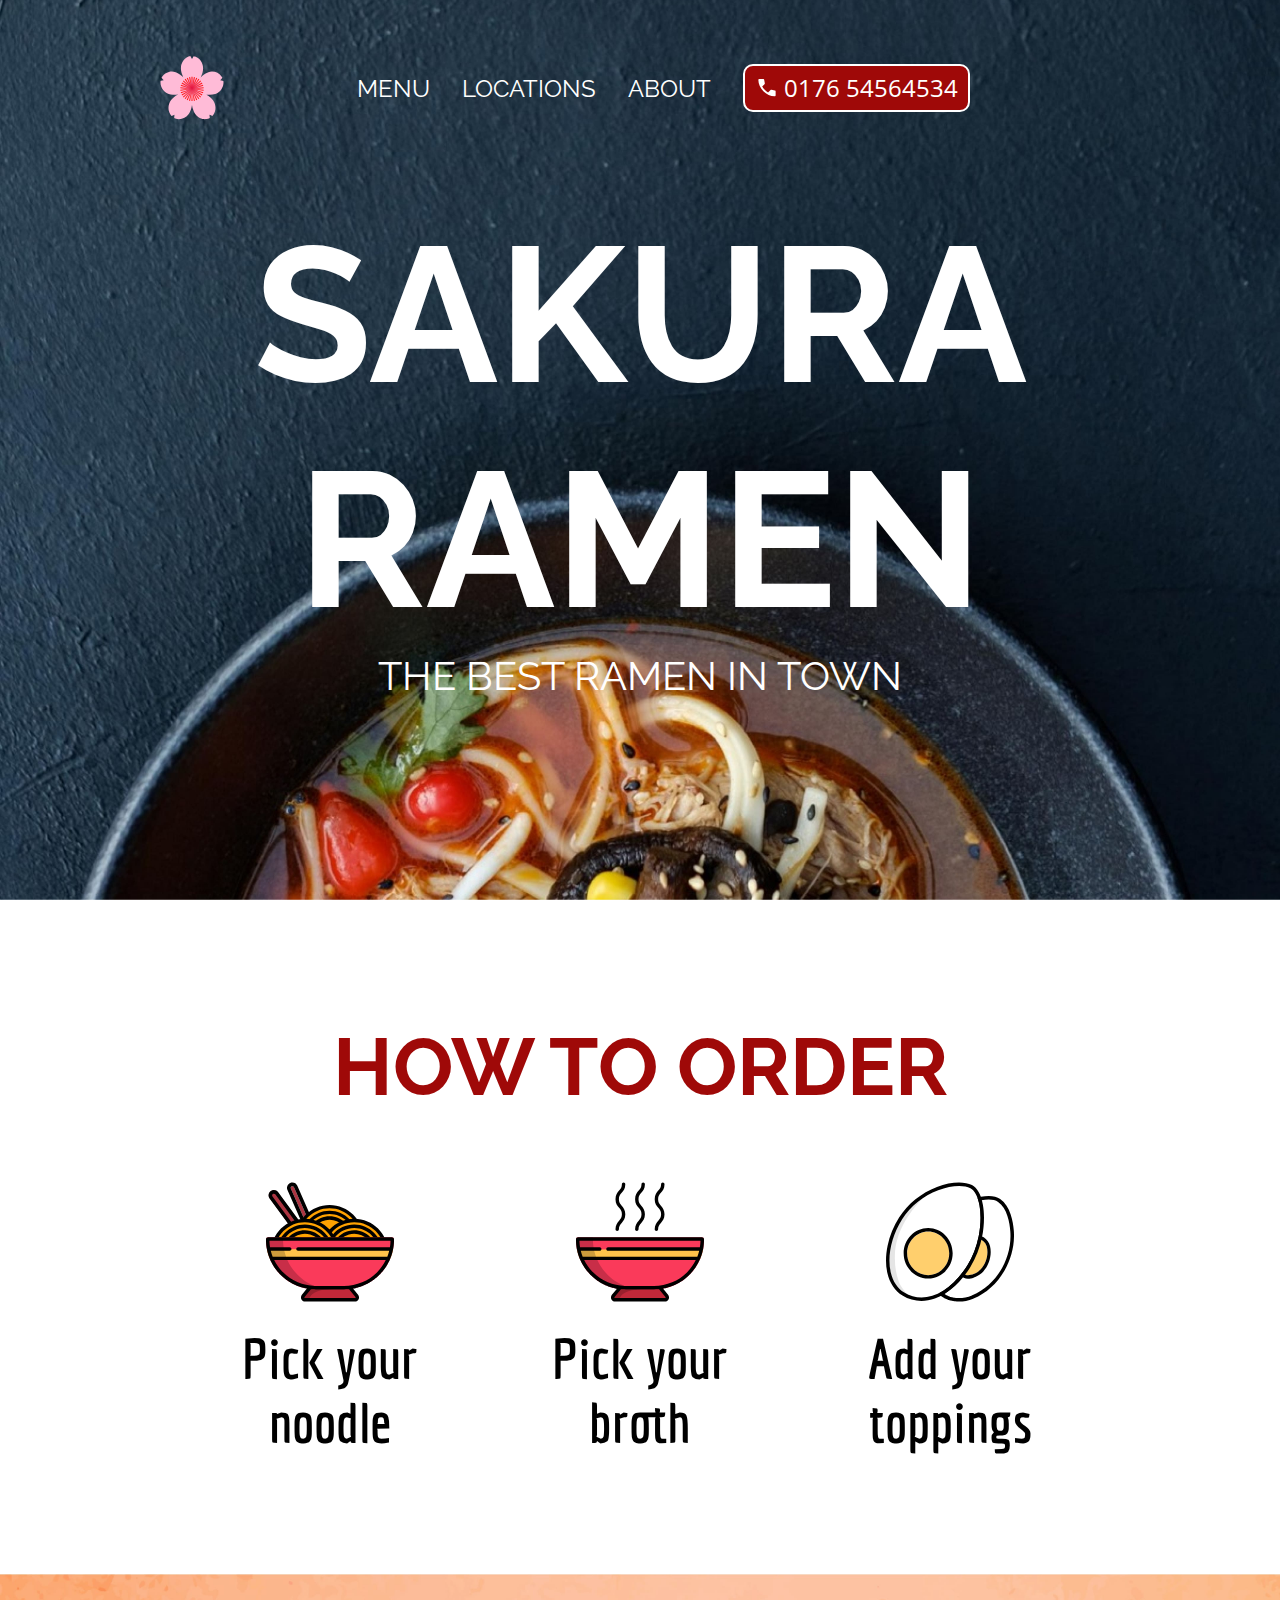
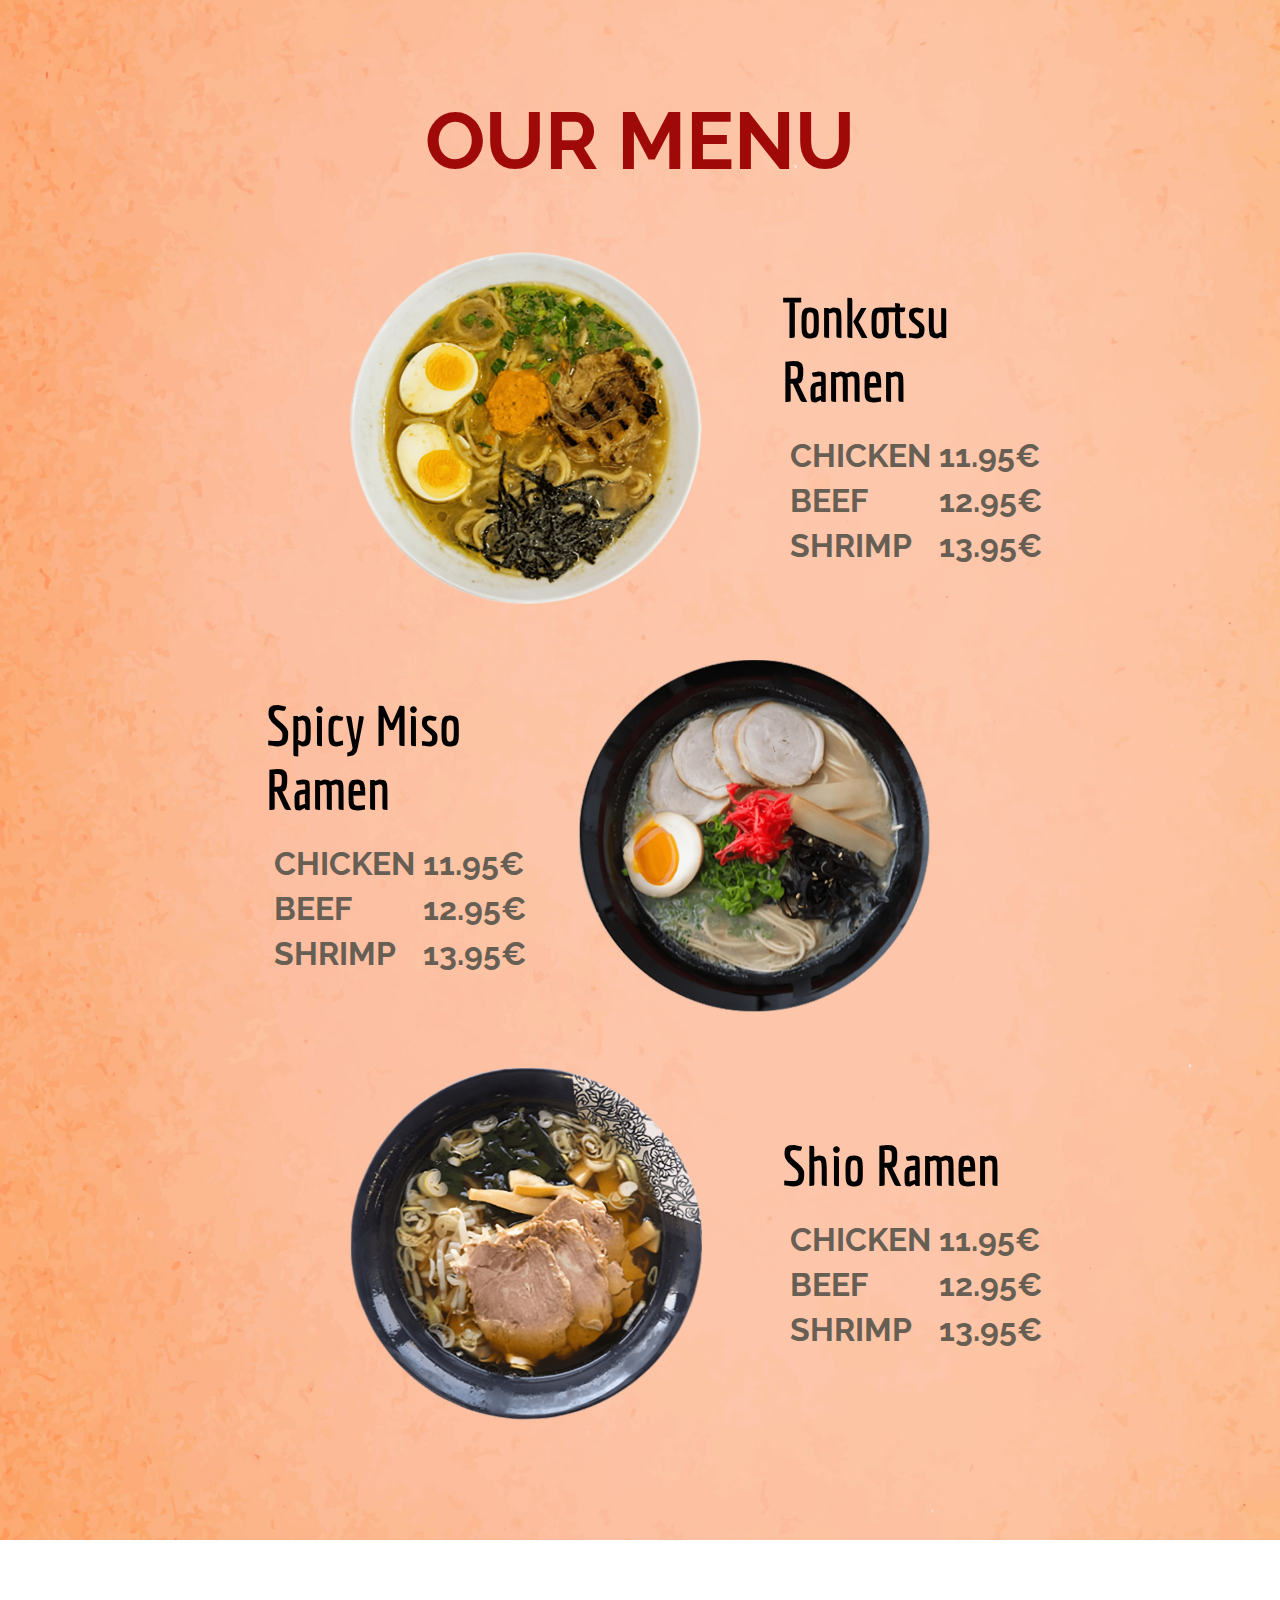
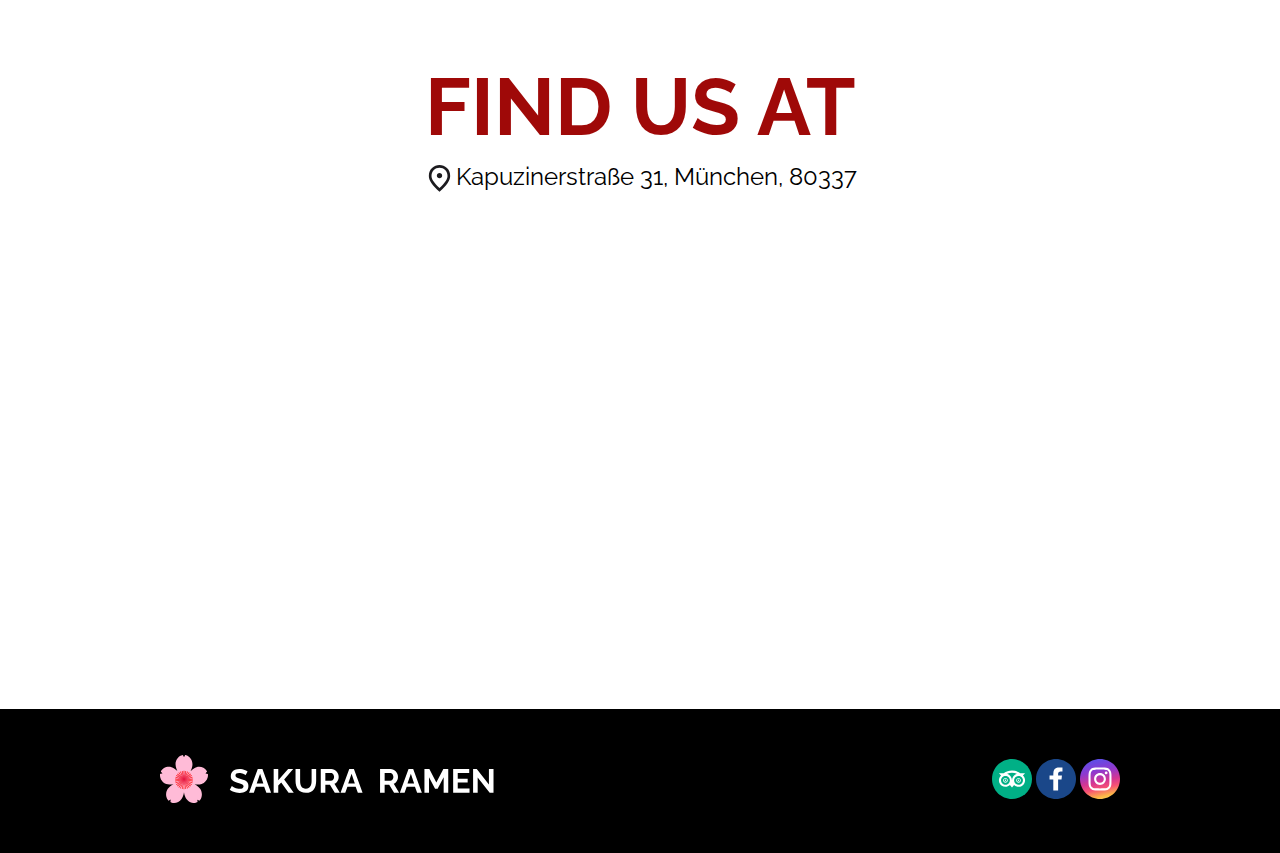
<file: index.html>
<!DOCTYPE html>
<html lang="de">
<head>
  <meta charset="UTF-8">
  <link rel="icon" href="img/header/sakura_logo.svg" type="image/x-icon">
  <meta name="viewport" content="width=device-width, initial-scale=1.0">
  <link rel="stylesheet" href="style.css">
  <link rel="preconnect" href="https://fonts.googleapis.com">
  <link rel="preconnect" href="https://fonts.gstatic.com" crossorigin>
  <link href="https://fonts.googleapis.com/css2?family=Raleway:ital,wght@0,100..900;1,100..900&display=swap" rel="stylesheet">
  <link href="https://fonts.googleapis.com/css2?family=Open+Sans:ital,wght@0,300..800;1,300..800&family=Raleway:ital,wght@0,100..900;1,100..900&display=swap" rel="stylesheet">
  <link href="https://fonts.googleapis.com/css2?family=Economica:ital,wght@0,400;0,700;1,400;1,700&display=swap" rel="stylesheet">
  <title>Sakura Ramen</title>
</head>
<body>

  <section class="top_container">
    <h1>SAKURA RAMEN</h1>
    <p id="top_paragraph">THE BEST RAMEN IN TOWN</p>
  </section>

  <header>
    <img src="img/header/sakura_logo.svg" alt="sakura_logo" class="logo">
    <div class="top_menu">
      <a href="#menu">MENU</a>
      <a href="#location">LOCATIONS</a>
      <a href="impress.html">ABOUT</a>
      <div class="phone_button">
        <img src="img/header/phone.svg" alt="phone_number" class="phone_logo">
        <a href="tel:017654564534" class="phone_number">0176 54564534</a>
      </div>
    </div>
  </header>

  <h2 class="order-headline">HOW TO ORDER</h2>
  <section class="how_to_order">
    <div class="order-step">
      <img src="img/how_to_order/noodle.svg" alt="bowl_with_noodles">
      <p class="how_to_order_text">Pick your noodle</p>
    </div>
    <div class="order-step">
      <img src="img/how_to_order/broth.svg" alt="bowl_with_steam">
      <p class="how_to_order_text">Pick your broth</p>
    </div>
    <div class="order-step">
      <img src="img/how_to_order/egg.svg" alt="eggs">
      <p class="how_to_order_text">Add your toppings</p>
    </div>
  </section>

  <section class="our_menu" id="menu">
    <h2>OUR MENU</h2>
    <div class="menu_cards">
      <div class="menu_dish_left">
        <img src="img/our_menu/dishes/R1.png" alt="Tonakatsu_Ramen" class="menu_img">
        <div class="menu_price">
          <p>Tonkotsu Ramen</p>
          <table>
            <tr>
              <td>CHICKEN</td>
              <td>11.95&#8364;</td>
            </tr>
            <tr>
              <td>BEEF</td>
              <td>12.95&#8364;</td>
            </tr>
            <tr>
              <td>SHRIMP</td>
              <td>13.95&#8364;</td>
            </tr>
          </table>
      </div>
      </div>

      <div class="menu_dish_right">
        <img src="img/our_menu/dishes/R2.png" alt="Spicy_Miso_Ramen" class="menu_img">
        <div class="menu_price">
          <p>Spicy Miso Ramen</p>
          <table>
            <tr>
              <td>CHICKEN</td>
              <td>11.95&#8364;</td>
            </tr>
            <tr>
              <td>BEEF</td>
              <td>12.95&#8364;</td>
            </tr>
            <tr>
              <td>SHRIMP</td>
              <td>13.95&#8364;</td>
            </tr>
          </table>
        </div>
      </div>

      <div class="menu_dish_left">
        <img src="img/our_menu/dishes/R3.png" alt="Shio_Ramen" class="menu_img">
        <div class="menu_price">
          <p>Shio Ramen</p>
          <table>
            <tr>
              <td>CHICKEN</td>
              <td>11.95&#8364;</td>
            </tr>
            <tr>
              <td>BEEF</td>
              <td>12.95&#8364;</td>
            </tr>
            <tr>
              <td>SHRIMP</td>
              <td>13.95&#8364;</td>
            </tr>
          </table>
        </div>
      </div>
    </div>
  </section>

  <section class="find_us" id="location">
    <h2>FIND US AT</h2>
    <div class="address">
      <img src="img/find_us/map_marker.svg" alt="address">
      <p>Kapuzinerstra&szlig;e 31, M&uuml;nchen, 80337</p>
    </div>
    <iframe src="https://www.google.com/maps/embed?pb=!1m18!1m12!1m3!1d174.15174072725196!2d11.561068518726323!3d48.125509513938965!2m3!1f0!2f0!3f0!3m2!1i1024!2i768!4f13.1!3m3!1m2!1s0x479ddf005672188d%3A0x3887f00928415e45!2sSakura%20Ramen!5e0!3m2!1sde!2sde!4v1727822881113!5m2!1sde!2sde" style="border:0;" allowfullscreen="" loading="lazy" referrerpolicy="no-referrer-when-downgrade"></iframe>
  </section>

  <footer>
    <div>
    <img src="img/footer/sakura_ramen_logo_and_text.svg" alt="sakura_logo_name">
    </div>
    <div>
      <img src="img/footer/tripadvisor_logo.svg" alt="tripadvisor_logo">
      <img src="img/footer/facebook_logo.svg" alt="facebook_logo">
      <img src="img/footer/instagram_logo.svg" alt="instagram_logo">
    </div>
  </footer>

</body>
</html>
</file>
<file: style.css>
* {
  margin: 0px;
  padding: 0px;
}

html {
  scroll-behavior: smooth;
}

body {
  font-family: "Raleway", sans-serif;
}

header {
  position: absolute;
  top: 32px;
  left: 0px;
  right: 0px;
  height: 112px;
  display: flex;
  justify-content: space-between;
  align-items: center;
  margin-left: 160px;
  margin-right: 160px;
}

header a {
  margin-right: 32px;
  font-size: 24px;
  color: white;
  text-decoration: none;
  flex-direction: row;
}

.logo {
  width: 64px;
  height: 64px;
}

.phone_number {
  font-family: "Open Sans", sans-serif;
  padding: 0px;
  padding-right: 5px;
  margin-right: 0px;
}


.phone_logo {
  width: 24px;
  height: 24px;
  padding: 5px;
}

.phone_button {
  background-color: #9F0908;
  border-radius: 10px;
  border: 2px solid #ffffff;
  width: 100%;
  height: 100%;
  display: flex;
  flex-direction: row;
  justify-content: space-between;
  padding: 5px;
}

.phone_button:hover {
  background-color: #c70b0b;
}

.top_menu {
  display: flex;
  flex-direction: row;
  margin-right: 150px;
  align-items: center;
}

.top_container {
  top: 0px;
  right: 0px;
  left: 0px;
  height: 60vh;
  color: white;
  display: flex;
  justify-content: center;
  align-items: center;
  text-align: center;
  flex-direction: column;
  font-size: 96px !important;
  font-weight: bold !important;
  padding: 0px;
  background-image: url(img/atf/hero_bg.jpg);
  background-size: cover;
  background-position: bottom;
  margin-bottom: 120px;
  height: 100vh;
}

#top_paragraph {
  font-size: 40px;
  font-weight: normal;
  margin-top: 0px;
}

.order-headline {
  font-size: 80px;
  display: flex;
  justify-content: center;
  color: #9F0908;
  margin-bottom: 64px;
  font-weight: bold;
  margin-top: 120px;
}

.how_to_order {
  display: flex;
  justify-content: space-evenly;
  flex-direction: row;
  align-items: center;
  margin-bottom: 120px;
  padding-left: 160px;
  padding-right: 160px;
}

.order-step {
  text-align: center;
}

.how_to_order img {
  width: 128px;
  height: 128px;
  margin-bottom: 16px;
}

.how_to_order_text {
  font-size: 56px;
  font-family: "Economica", system-ui;
  font-weight: 700;
  font-style: normal;
  width: 280px;
  margin-top: 0px;
}


.our_menu {
  background-image: url(img/our_menu/background/section_our_menu_bg.jpg);
  padding-top: 120px;
  padding-bottom: 120px;
  margin-bottom: 120px;
  background-size: cover;
  padding-left: 350px;
  padding-right: 350px;
  font-weight: bold;
  font-size: 32px;
  color: #675E54;
}

.our_menu h2{
  color: #9F0908;
  font-size: 80px;
  font-weight: bold;
  display: flex;
  justify-content: center;
  margin-bottom: 64px;
}

.our_menu img{
  width: 352px;
  height: 352px;
}

.our_menu p{
  font-size: 56px;
  font-family: "Economica", system-ui;
  font-weight: bold;
  color: black;
}

.menu_dish_left img{
  margin-right: 80px;
}

.menu_dish_left {
  display: flex;
  justify-content: flex-start;
}

.menu_dish_right {
  padding-top: 56px;
  padding-bottom: 56px;
  display: flex;
  align-items: center;
  flex-direction: row-reverse;
}

.menu_dish_right img{
  margin-left: 80px;
}

.menu_price{
  display: flex;
  justify-content: center;
  flex-direction: column;
  gap: 16px;
  width: 40%;
}

table {
  border-spacing: 8px;
}

.menu_cards {
  display: flex;
  justify-content: center;
  flex-direction: column;
}

.find_us h2{
  color: #9F0908;
  font-size: 80px;
  font-weight: bold;
  display: flex;
  justify-content: center;
  margin-bottom: 8px;
}

.address {
  display: flex;
  justify-content: center;
  font-style: normal;
  font-size: 24px;
  margin-bottom: 64px;
}

iframe {
  display: flex;
  justify-content: center;
  width: 100%;
  height: 50vh;
}

footer {
  background-color: black;
  padding-left: 160px;
  padding-right: 160px;
  height: 144px;
  display: flex;
  justify-content: space-between;
  align-items: center;
}
</file>
